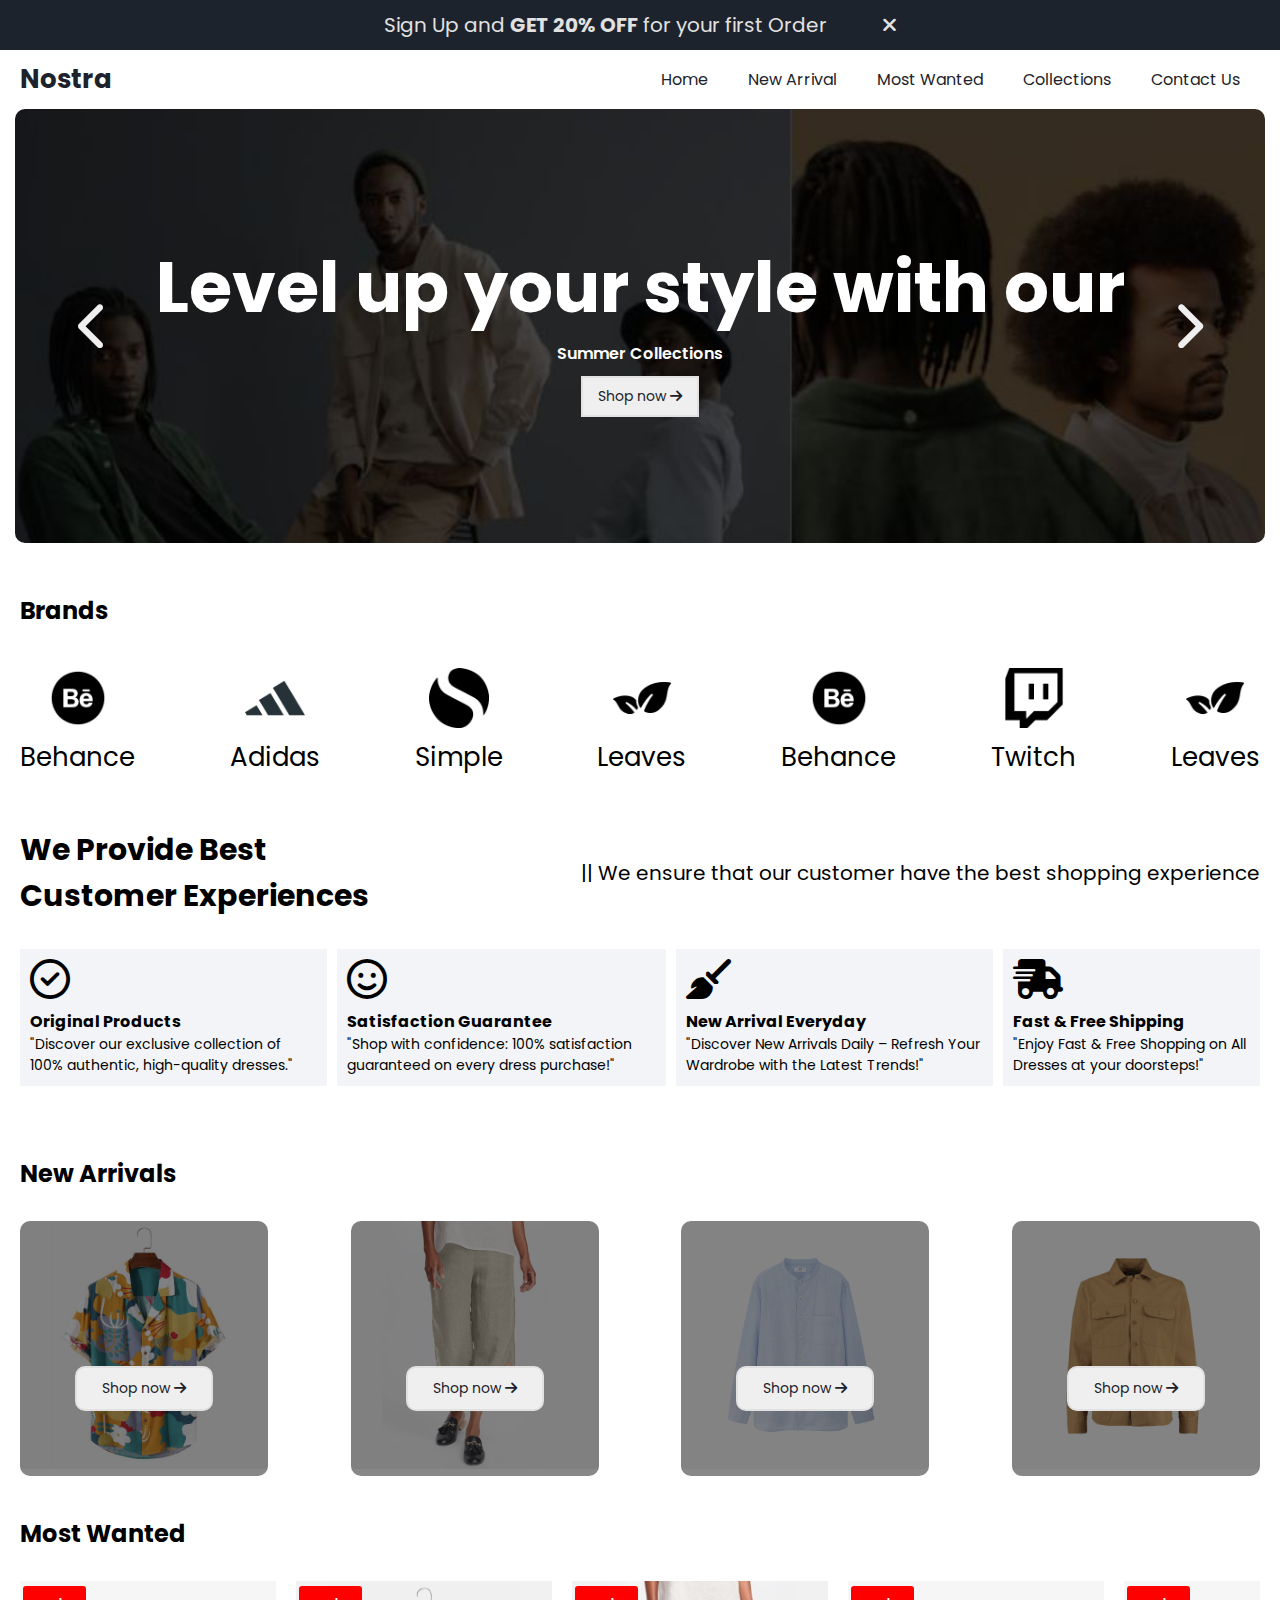
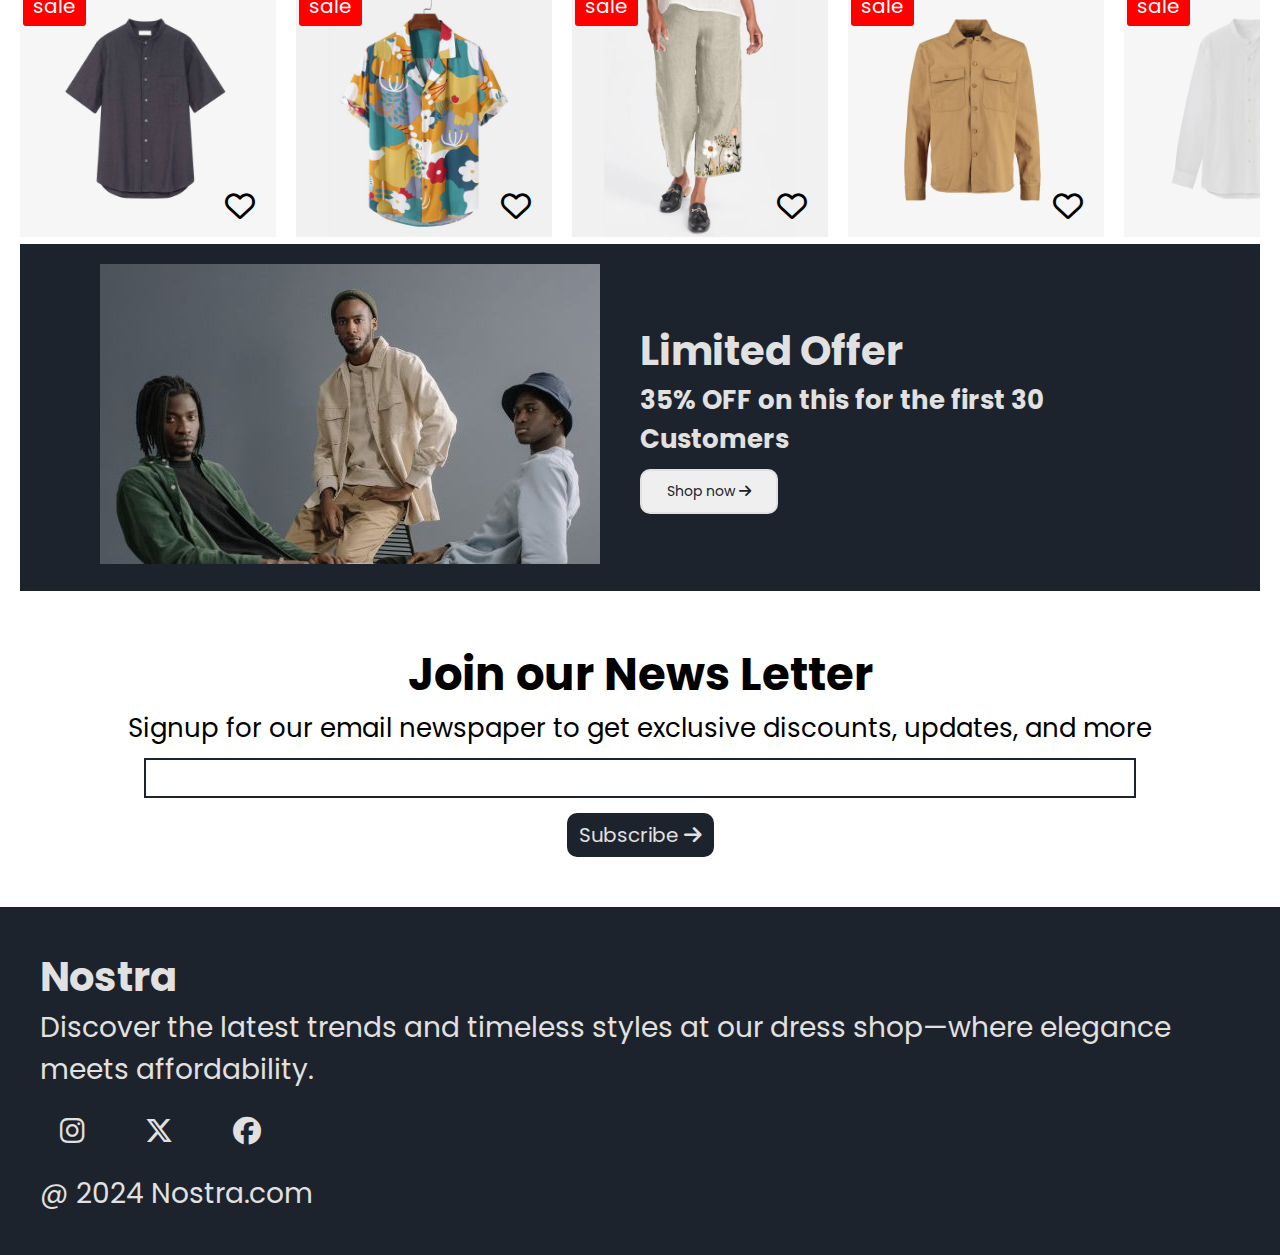
<file: index.html>
<!DOCTYPE html>
<html lang="en">

<head>
    <meta charset="UTF-8">
    <meta name="viewport" content="width=device-width, initial-scale=1.0">
    <title>LifeStyle Shopping</title>
    <!-- css  -->
    <link rel="stylesheet" href="index.css">
    <!-- icon link -->
    <link rel="icon" href="./images/icon-image_Nostra.png">
    <!-- fonts  -->
    <link rel="preconnect" href="https://fonts.googleapis.com">
    <link rel="preconnect" href="https://fonts.gstatic.com" crossorigin>
    <link
        href="https://fonts.googleapis.com/css2?family=Poppins:ital,wght@0,100;0,200;0,300;0,400;0,500;0,600;0,700;0,800;0,900;1,100;1,200;1,300;1,400;1,500;1,600;1,700;1,800;1,900&display=swap"
        rel="stylesheet">
    <!-- fontawesome  -->
    <link rel="stylesheet" href="https://cdnjs.cloudflare.com/ajax/libs/font-awesome/6.5.2/css/all.min.css">
</head>

<body>
    <!-- sidebar  -->
    <div class="sidebar">
        <i class="fa-solid fa-xmark sideclose"></i>
        <ul>
            <li><a href="#">Home</a></li>
            <li><a href="#arrivals">New Arrival</a></li>
            <li><a href="#wanted">Most Wanted</a></li>
            <li><a href="collections.html">Collections</a></li>
            <li><a href="contact.html">Contact Us</a></li>
        </ul>
    </div>
    <!-- Alert -->
    <div class="alert">
        <p class="alert__content">
            Sign Up and <span> GET 20% OFF</span> for your first Order <i class="fa-solid fa-xmark alertclose"></i>
        </p>
    </div>
    <!-- Navbar  -->
    <div class="navbar">
        <h1>
            <a href="index.html" style="text-decoration: none;">Nostra</a>
        </h1>
        <ul>
            <li><a href="#">Home</a></li>
            <li><a href="#arrivals">New Arrival</a></li>
            <li><a href="#wanted">Most Wanted</a></li>
            <li><a href="collections.html">Collections</a></li>
            <li><a href="contact.html">Contact Us</a></li>
        </ul>
        <div class="toggle">
            <i class="fa-solid fa-bars"></i>
        </div>
    </div>
    <!-- slider  -->
    <div class="slider">
        <div class="slider__container">
            <div class="slider__images">
                <div>
                    <img src="./images/slider image.jpg" alt="sliderimage">
                </div>
                <div>
                    <img src="./images/slider image.jpg" alt="sliderimage">
                </div>
                <div>
                    <img src="./images/slider image.jpg" alt="sliderimage">
                </div>
            </div>
            <div class="slider__content">
                <h2>Level up your style with our</h2>
                <p>Summer Collections</p>
                <a href="javascript:void(0)">Shop now <i class="fa-solid fa-arrow-right"></i></a>
            </div>
            <div class="slider__nav">
                <i class="fa-solid fa-chevron-left nav__left"></i>
                <i class="fa-solid fa-chevron-right nav__right"></i>
            </div>
        </div>
    </div>


    <!-- brand -->
    <div class="brand">
        <h2>Brands</h2>
        <div class="brand__boxes">
            <div class="brand__box">
                <img src="./images/behance-brand.png" alt="behance">
                <p>Behance</p>
            </div>
            <div class="brand__box">
                <img src="./images/adidas-brand.png" alt="Adidas">
                <p>Adidas</p>
            </div>
            <div class="brand__box">
                <img src="./images/simple-brand.png" alt="Simple">
                <p>Simple</p>
            </div>
            <div class="brand__box">
                <img src="./images/leaves-brand.png" alt="Leaves">
                <p>Leaves</p>
            </div>
            <div class="brand__box">
                <img src="./images/behance-brand.png" alt="behance">
                <p>Behance</p>
            </div>
            <div class="brand__box">
                <img src="./images/twitch-brand.png" alt="Twitch">
                <p>Twitch</p>
            </div>
            <div class="brand__box">
                <img src="./images/leaves-brands.png" alt="Leaves">
                <p>Leaves</p>
            </div>
        </div>
    </div>

    <!-- Experience  -->
    <div class="experience">
        <div class="experience__header">
            <h2>We Provide Best <br>
                Customer Experiences
            </h2>
            <h3><span>||</span> We ensure that our customer have the best shopping experience</h3>
        </div>
        <div class="experience__boxes">
            <div class="experience__box">
                <i class="fa-regular fa-circle-check"></i>
                <h4>Original Products</h4>
                <p>"Discover our exclusive collection of 100% authentic, high-quality dresses."</p>
            </div>
            <div class="experience__box">
                <i class="fa-regular fa-face-smile"></i>
                <h4>Satisfaction Guarantee</h4>
                <p>"Shop with confidence: 100% satisfaction guaranteed on every dress purchase!"</p>
            </div>
            <div class="experience__box">
                <i class="fa-solid fa-broom"></i>
                <h4>New Arrival Everyday</h4>
                <p>"Discover New Arrivals Daily – Refresh Your Wardrobe with the Latest Trends!"</p>
            </div>
            <div class="experience__box">
                <i class="fa-solid fa-truck-fast"></i>
                <h4>Fast & Free Shipping</h4>
                <p>"Enjoy Fast & Free Shopping on All Dresses at your doorsteps!"</p>
            </div>
        </div>
    </div>

    <!-- new arrivals -->
    <div class="arrivals" id="arrivals">
        <h2>New Arrivals</h2>
        <div class="arrivals__boxes">
            <div class="arrivals__box">
                <img src="./images/new-1.jpg" alt="arrivals">
                <div class="overlay">
                    <a href="javascript:void(0)">Shop now <i class="fa-solid fa-arrow-right"></i></a>
                </div>
            </div>
            <div class="arrivals__box">
                <img src="./images/new-2.jpg" alt="arrivals">
                <div class="overlay">
                    <a href="javascript:void(0)">Shop now <i class="fa-solid fa-arrow-right"></i></a>
                </div>
            </div>
            <div class="arrivals__box">
                <img src="./images/new-3.jpg" alt="arrivals">
                <div class="overlay">
                    <a href="javascript:void(0)">Shop now <i class="fa-solid fa-arrow-right"></i></a>
                </div>
            </div>
            <div class="arrivals__box">
                <img src="./images/new-4.jpg" alt="arrivals">
                <div class="overlay">
                    <a href="javascript:void(0)">Shop now <i class="fa-solid fa-arrow-right"></i></a>
                </div>
            </div>
        </div>
    </div>

    <!-- Wanted  -->
    <div class="wanted" id="wanted">
        <h2>Most Wanted</h2>
        <div class="wanted__boxes">
            <div class="wanted__box">
                <img src="./images/wanted-1.jpg" alt="wanted">
                <p>sale</p>
                <div class="heart">
                    <i class="fa-solid fa-heart fill"></i>
                    <i class="fa-regular fa-heart empty"></i>

                </div>
            </div>
            <div class="wanted__box">
                <img src="./images/new-1.jpg" alt="wanted">
                <p>sale</p>
                <div class="heart">
                    <i class="fa-solid fa-heart fill"></i>
                    <i class="fa-regular fa-heart empty"></i>
                </div>
            </div>
            <div class="wanted__box">
                <img src="./images/new-2.jpg" alt="wanted">
                <p>sale</p>
                <div class="heart">
                    <i class="fa-solid fa-heart fill"></i>
                    <i class="fa-regular fa-heart empty"></i>
                </div>
            </div>
            <div class="wanted__box">
                <img src="./images/new-4.jpg" alt="wanted">
                <p>sale</p>
                <div class="heart">
                    <i class="fa-solid fa-heart fill"></i>
                    <i class="fa-regular fa-heart empty"></i>
                </div>
            </div>
            <div class="wanted__box">
                <img src="./images/wanted-5.jpg" alt="wanted">
                <p>sale</p>
                <div class="heart">
                    <i class="fa-solid fa-heart fill"></i>
                    <i class="fa-regular fa-heart empty"></i>
                </div>
            </div>
            <div class="wanted__box">
                <img src="./images/new-3.jpg" alt="wanted">
                <p>sale</p>
                <div class="heart">
                    <i class="fa-solid fa-heart fill"></i>
                    <i class="fa-regular fa-heart empty"></i>
                </div>
            </div>
            <div class="wanted__box">
                <img src="./images/wanted-7.jpg" alt="wanted">
                <p>sale</p>
                <div class="heart">
                    <i class="fa-solid fa-heart fill"></i>
                    <i class="fa-regular fa-heart empty"></i>
                </div>
            </div>
            <div class="wanted__box">
                <img src="./images/new-2.jpg" alt="wanted">
                <p>sale</p>
                <div class="heart">
                    <i class="fa-solid fa-heart fill"></i>
                    <i class="fa-regular fa-heart empty"></i>
                </div>
            </div>
        </div>
    </div>

    <!-- offer  -->
    <div class="offer">
        <div class="offer__content">
            <div class="offer__left">
                <img src="./images/offer-banner.jpg" alt="offer">
            </div>
            <div class="offer__right">
                <h2>Limited Offer</h2>
                <h3>35% OFF on this for the first 30 Customers</h3>
                <a href="javascript:void(0)">Shop now <i class="fa-solid fa-arrow-right"></i></a>
            </div>
        </div>
    </div>

    <!-- newsletter  -->
    <div class="newsletter">
        <h2>Join our News Letter</h2>
        <h3>Signup for our email newspaper to get exclusive discounts, updates, and more</h3>
        <input type="text">
        <a href="javascript:void(0)">Subscribe<i class="fa-solid fa-arrow-right"></i></a>
    </div>
    <!-- footer  -->
    <div class="footer">
        <h2>Nostra</h2>
        <h3>Discover the latest trends and timeless styles at our dress shop—where elegance meets affordability.</h3>
        <ul>
            <li><a href="javascript:void(0)"><i class="fa-brands fa-instagram"></i></a></li>
            <li><a href="javascript:void(0)"><i class="fa-brands fa-x-twitter"></i></a></li>
            <li><a href="javascript:void(0)"><i class="fa-brands fa-facebook"></i></a></li>
        </ul>
        <h4>@ 2024 Nostra.com</h4>
    </div>

    <!-- external script  -->
    <script src="index.js"></script>
</body>

</html>
</file>
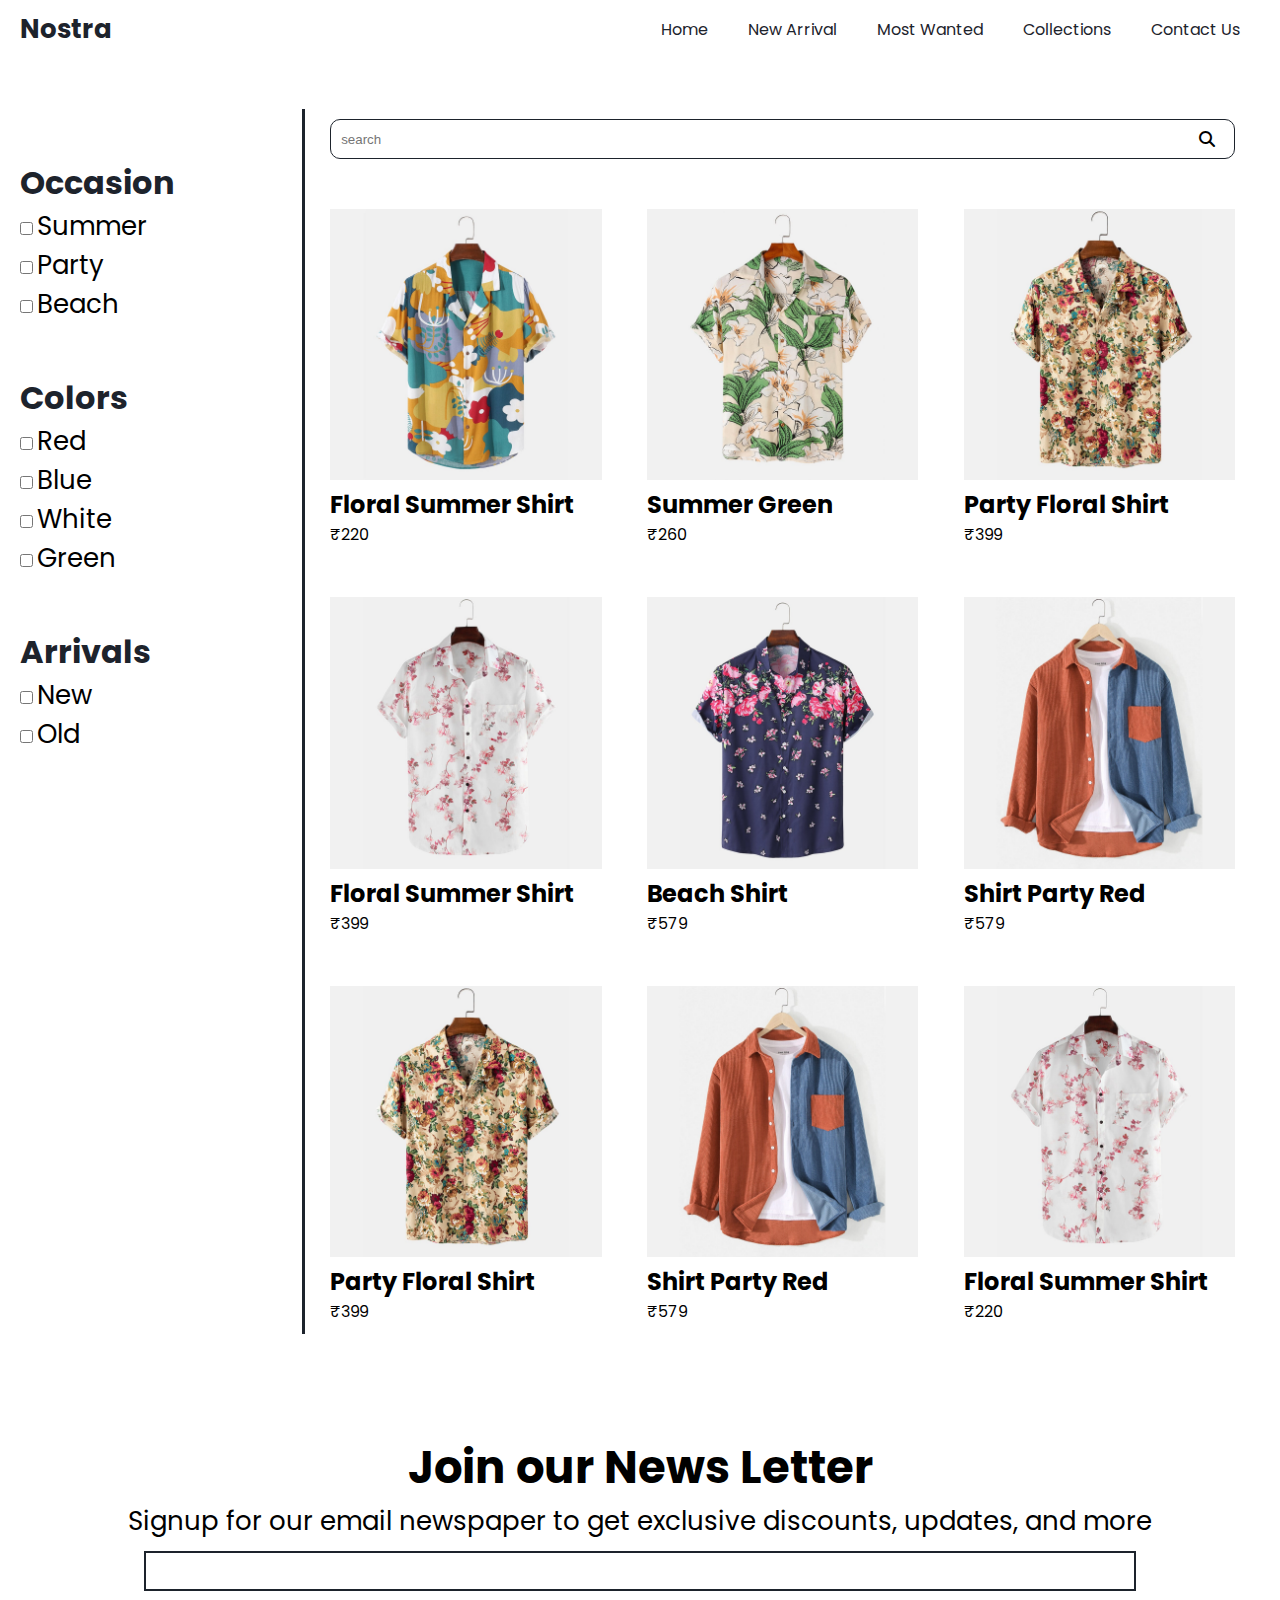
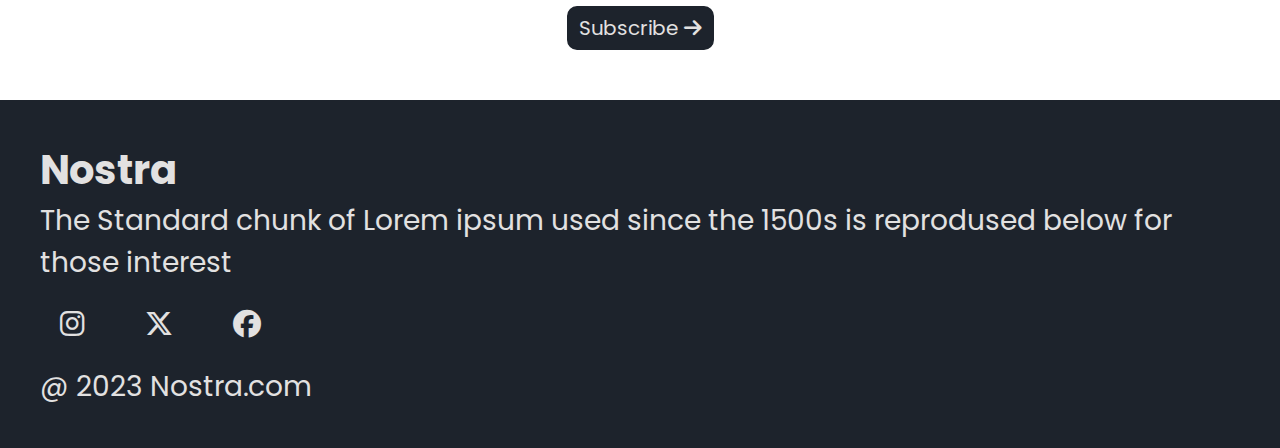
<file: collections.html>
<!DOCTYPE html>
<html lang="en">

<head>
    <meta charset="UTF-8">
    <meta name="viewport" content="width=device-width, initial-scale=1.0">
    <title>Collections</title>
    <!-- css  -->
    <link rel="stylesheet" href="index.css">
    <link rel="stylesheet" href="contact.css">
    <link rel="stylesheet" href="collection.css">
    <!-- icon link -->
    <link rel="icon" href="./images/icon-image_Nostra.png">
    <!-- fonts  -->
    <link rel="preconnect" href="https://fonts.googleapis.com">
    <link rel="preconnect" href="https://fonts.gstatic.com" crossorigin>
    <link
        href="https://fonts.googleapis.com/css2?family=Poppins:ital,wght@0,100;0,200;0,300;0,400;0,500;0,600;0,700;0,800;0,900;1,100;1,200;1,300;1,400;1,500;1,600;1,700;1,800;1,900&display=swap"
        rel="stylesheet">
    <!-- fontawesome  -->
    <link rel="stylesheet" href="https://cdnjs.cloudflare.com/ajax/libs/font-awesome/6.5.2/css/all.min.css">
</head>

<body>
    <!-- sidebar  -->
    <div class="sidebar">
        <i class="fa-solid fa-xmark sideclose"></i>
        <ul>
            <li><a href="index.html">Home</a></li>
            <li><a href="index.html#arrivals">New Arrival</a></li>
            <li><a href="index.html#wanted">Most Wanted</a></li>
            <li><a href="collections.html">Collections</a></li>
            <li><a href="contact.html">Contact Us</a></li>
        </ul>
    </div>
    <!-- Navbar  -->
    <div class="navbar">
        <h1>
            <a href="index.html" style="text-decoration: none;">Nostra</a>
        </h1>
        <ul>
            <li><a href="index.html">Home</a></li>
            <li><a href="index.html#arrivals">New Arrival</a></li>
            <li><a href="index.html#wanted">Most Wanted</a></li>
            <li><a href="collections.html">Collections</a></li>
            <li><a href="contact.html">Contact Us</a></li>
        </ul>
        <div class="toggle">
            <i class="fa-solid fa-bars"></i>
        </div>
    </div>
    <!-- collections -->
    <div class="collections">
        <div class="collections__left">
            <div class="collections__leftone">
                <h2>Occasion</h2>
                <input type="checkbox" id="summer" class="filter-checkbox" data-category="occasion" value="summer">
                <label for="summer">Summer</label> <br>
                <input type="checkbox" id="party" class="filter-checkbox" data-category="occasion" value="party">
                <label for="party">Party</label> <br>
                <input type="checkbox" id="beach" class="filter-checkbox" data-category="occasion" value="beach">
                <label for="beach">Beach</label>
            </div>
            <div class="collections__lefttwo">
                <h2>Colors</h2>
                <input type="checkbox" id="red" class="filter-checkbox" data-category="color" value="red">
                <label for="red">Red</label> <br>
                <input type="checkbox" id="blue" class="filter-checkbox" data-category="color" value="blue">
                <label for="blue">Blue</label> <br>
                <input type="checkbox" id="white" class="filter-checkbox" data-category="color" value="white">
                <label for="white">White</label> <br>
                <input type="checkbox" id="green" class="filter-checkbox" data-category="color" value="green">
                <label for="green">Green</label>
            </div>
            <div class="collections__leftthree">
                <h2>Arrivals</h2>
                <input type="checkbox" id="new" class="filter-checkbox" data-category="arrival" value="new">
                <label for="new">New</label> <br>
                <input type="checkbox" id="old" class="filter-checkbox" data-category="arrival" value="old">
                <label for="old">Old</label>
            </div>
        </div>
        <div class="collections__right">
            <div class="collections__rightinput">
                <input type="text" placeholder="search" id="searchinput">
                <i class="fa-solid fa-magnifying-glass"></i>
            </div>
            <div class="collections__rightboxes">
                <div class="collections__rightbox" data-occasion="summer" data-color="green" data-arrival="new">
                    <div class="collections__rightimg">
                        <img src="./images/new-1.jpg" alt="product">
                    </div>
                    <h2>Floral Summer Shirt</h2>
                    <p>₹220</p>
                </div>
                <div class="collections__rightbox" data-occasion="summer" data-color="green" data-arrival="new">
                    <div class="collections__rightimg">
                        <img src="./images/Summer Green.jpg" alt="product">
                    </div>
                    <h2>Summer Green</h2>
                    <p>₹260</p>
                </div>
                <div class="collections__rightbox" data-occasion="party" data-color="floral" data-arrival="old">
                    <div class="collections__rightimg">
                        <img src="./images/party floral.jpg" alt="product">
                    </div>
                    <h2>Party Floral Shirt</h2>
                    <p>₹399</p>
                </div>
                <div class="collections__rightbox" data-occasion="summer" data-color="floral" data-arrival="old">
                    <div class="collections__rightimg">
                        <img src="./images/Floral summer.jpg" alt="product">
                    </div>
                    <h2>Floral Summer Shirt</h2>
                    <p>₹399</p>
                </div>
                <div class="collections__rightbox" data-occasion="beach" data-color="blue" data-arrival="new">
                    <div class="collections__rightimg">
                        <img src="./images/Beach Shirt.jpg" alt="product">
                    </div>
                    <h2>Beach Shirt</h2>
                    <p>₹579</p>
                </div>
                <div class="collections__rightbox" data-occasion="party" data-color="red" data-arrival="new">
                    <div class="collections__rightimg">
                        <img src="./images/Shirt party.jpg" alt="product">
                    </div>
                    <h2>Shirt Party Red</h2>
                    <p>₹579</p>
                </div>
                <div class="collections__rightbox" data-occasion="party" data-color="floral" data-arrival="old">
                    <div class="collections__rightimg">
                        <img src="./images/party floral.jpg" alt="product">
                    </div>
                    <h2>Party Floral Shirt</h2>
                    <p>₹399</p>
                </div>
                <div class="collections__rightbox" data-occasion="party" data-color="red" data-arrival="new">
                    <div class="collections__rightimg">
                        <img src="./images/Shirt party.jpg" alt="product">
                    </div>
                    <h2>Shirt Party Red</h2>
                    <p>₹579</p>
                </div>
                <div class="collections__rightbox" data-occasion="summer" data-color="floral" data-arrival="new">
                    <div class="collections__rightimg">
                        <img src="./images/Floral summer.jpg" alt="product">
                    </div>
                    <h2>Floral Summer Shirt</h2>
                    <p>₹220</p>
                </div>
                <h3>No More Related Searches<i class="fa-solid fa-face-grin-beam-sweat"></i></h3>
            </div>
        </div>
    </div>

    <!-- newsletter  -->
    <div class="newsletter">
        <h2>Join our News Letter</h2>
        <h3>Signup for our email newspaper to get exclusive discounts, updates, and more</h3>
        <input type="text">
        <a href="javascript:void(0)">Subscribe<i class="fa-solid fa-arrow-right"></i></a>
    </div>
    <!-- footer  -->
    <div class="footer">
        <h2>Nostra</h2>
        <h3>The Standard chunk of Lorem ipsum used since the 1500s is reprodused below for those interest</h3>
        <ul>
            <li><a href="javascript:void(0)"><i class="fa-brands fa-instagram"></i></a></li>
            <li><a href="javascript:void(0)"><i class="fa-brands fa-x-twitter"></i></a></li>
            <li><a href="javascript:void(0)"><i class="fa-brands fa-facebook"></i></a></li>
        </ul>
        <h4>@ 2023 Nostra.com</h4>
    </div>

    <!-- external script  -->
    <script src="collections.js"></script>
</body>

</html>
</file>
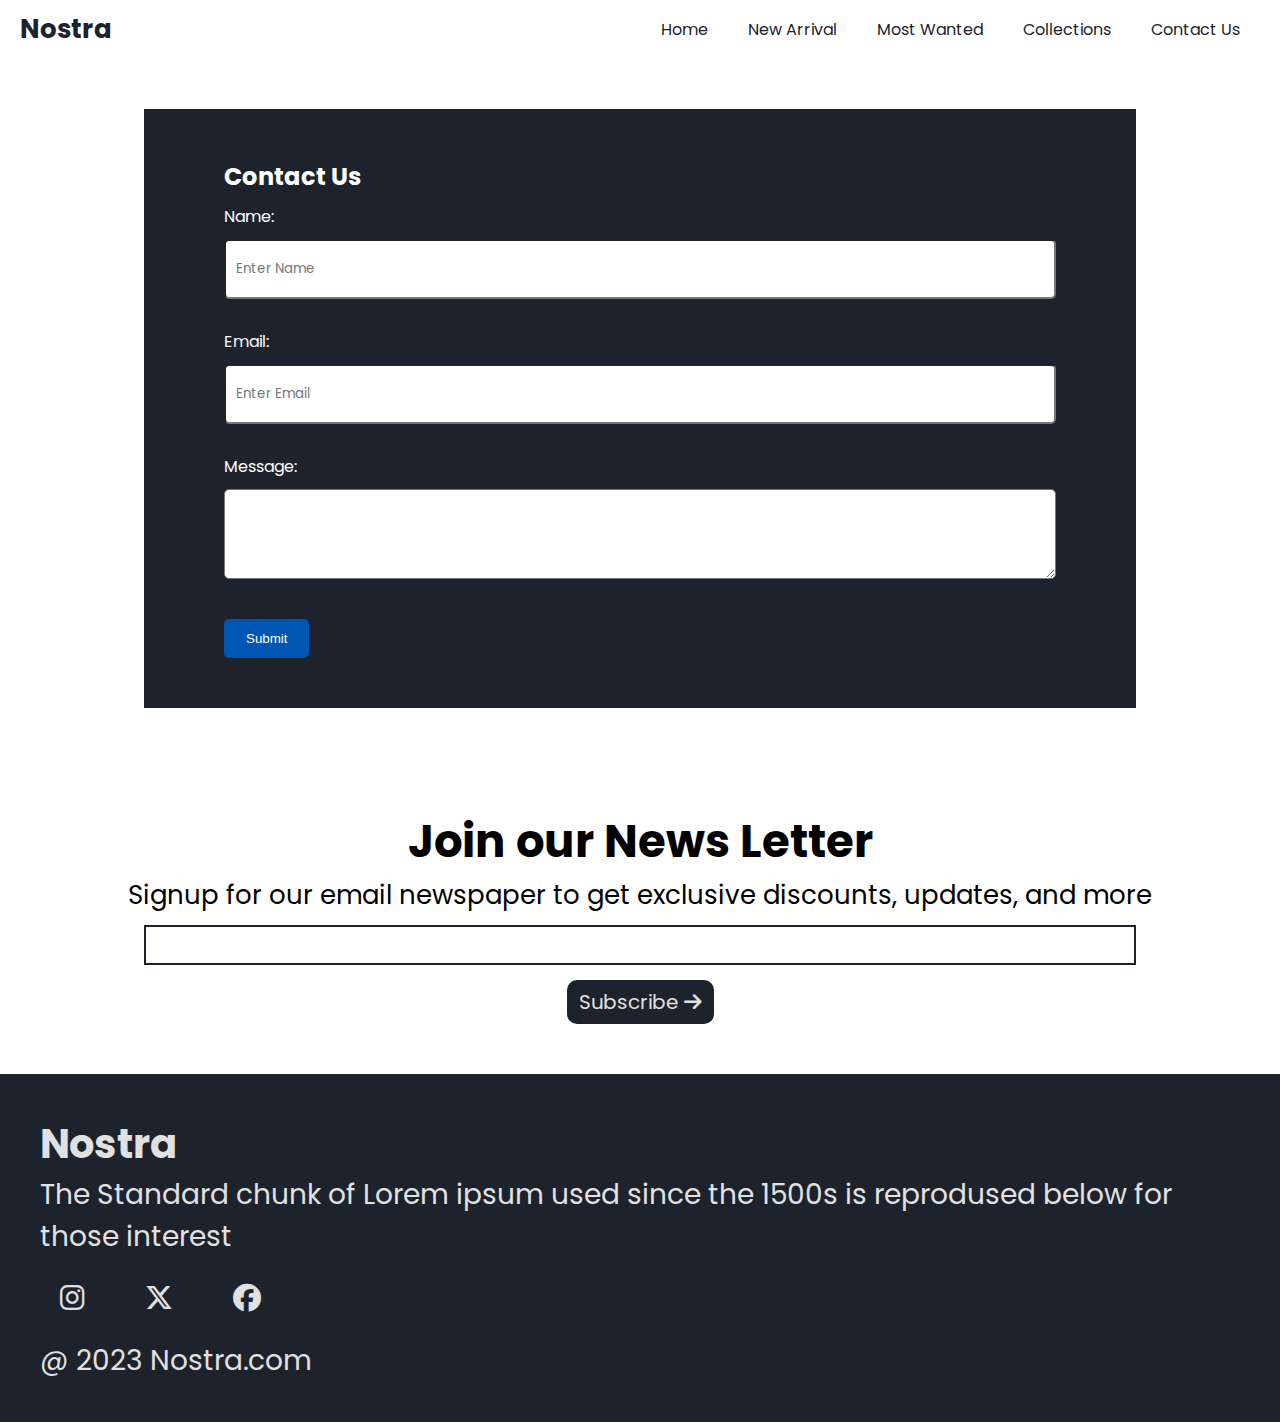
<file: contact.html>
<!DOCTYPE html>
<html lang="en">

<head>
    <meta charset="UTF-8">
    <meta name="viewport" content="width=device-width, initial-scale=1.0">
    <title>Contact</title>
    <!-- css  -->
    <link rel="stylesheet" href="index.css">
    <link rel="stylesheet" href="contact.css">
    <!-- icon link -->
    <link rel="icon" href="./images/contact-icon.png">
    <!-- fonts  -->
    <link rel="preconnect" href="https://fonts.googleapis.com">
    <link rel="preconnect" href="https://fonts.gstatic.com" crossorigin>
    <link
        href="https://fonts.googleapis.com/css2?family=Poppins:ital,wght@0,100;0,200;0,300;0,400;0,500;0,600;0,700;0,800;0,900;1,100;1,200;1,300;1,400;1,500;1,600;1,700;1,800;1,900&display=swap"
        rel="stylesheet">
    <!-- fontawesome  -->
    <link rel="stylesheet" href="https://cdnjs.cloudflare.com/ajax/libs/font-awesome/6.5.2/css/all.min.css">
</head>

<body>
    <!-- sidebar  -->
    <div class="sidebar">
        <i class="fa-solid fa-xmark sideclose"></i>
        <ul>
            <li><a href="index.html">Home</a></li>
            <li><a href="index.html#arrivals">New Arrival</a></li>
            <li><a href="index.html#wanted">Most Wanted</a></li>
            <li><a href="collections.html">Collections</a></li>
            <li><a href="contact.html">Contact Us</a></li>
        </ul>
    </div>
    <!-- Navbar  -->
    <div class="navbar">
        <h1>
            <a href="index.html" style="text-decoration: none;">Nostra</a>
        </h1>
        <ul>
            <li><a href="index.html">Home</a></li>
            <li><a href="index.html#arrivals">New Arrival</a></li>
            <li><a href="index.html#wanted">Most Wanted</a></li>
            <li><a href="collections.html">Collections</a></li>
            <li><a href="contact.html">Contact Us</a></li>
        </ul>
        <div class="toggle">
            <i class="fa-solid fa-bars"></i>
        </div>
    </div>
    <!-- Contact  -->
    <div class="contact">
        <div class="contact__div">
            <h2>Contact Us</h2>
            <label for="namee">Name:</label>
            <input type="text" id="namee" placeholder="Enter Name">
            <p id="nameerror"></p>
            <label for="email">Email:</label>
            <input type="text" id="email" placeholder="Enter Email">
            <p id="emailerror"></p>
            <label for="message">Message:</label>
            <textarea id="message"></textarea>
            <p id="messageerror"></p>
            <button type="button" id="btn">Submit</button>
        </div>
        <div class="contact__popup">
            <div class="popup__box">
                <p>Form Submitted Successfully</p>
            </div>
        </div>
    </div>
    <!-- newsletter  -->
    <div class="newsletter">
        <h2>Join our News Letter</h2>
        <h3>Signup for our email newspaper to get exclusive discounts, updates, and more</h3>
        <input type="text">
        <a href="javascript:void(0)">Subscribe<i class="fa-solid fa-arrow-right"></i></a>
    </div>
    <!-- footer  -->
    <div class="footer">
        <h2>Nostra</h2>
        <h3>The Standard chunk of Lorem ipsum used since the 1500s is reprodused below for those interest</h3>
        <ul>
            <li><a href="javascript:void(0)"><i class="fa-brands fa-instagram"></i></a></li>
            <li><a href="javascript:void(0)"><i class="fa-brands fa-x-twitter"></i></a></li>
            <li><a href="javascript:void(0)"><i class="fa-brands fa-facebook"></i></a></li>
        </ul>
        <h4>@ 2023 Nostra.com</h4>
    </div>

    <!-- external script  -->
    <script src="contact.js"></script>
</body>

</html>
</file>
<file: index.css>
* {
    margin: 0px;
    padding: 0px;
    box-sizing: border-box;
    scroll-behavior: smooth;
}

body {
    font-family: "Poppins", sans-serif;

}

body::-webkit-scrollbar {
    width: 0px;
}

/* sidebar  */
.sidebar {
    width: 60%;
    height: 100vh;
    background-color: #1D232C;
    position: fixed;
    top: 0px;
    z-index: 9999999999;
    padding: 30px;
    margin-left: -100%;
    transition: 1s;
}

.sidebar ul {
    list-style-type: none;
    display: flex;
    flex-direction: column;
    gap: 30px;
    font-size: 20px;
}

.sidebar ul a {
    color: #E2E1E1;
    text-decoration: none;
}

.sidebar ul a:hover {
    text-decoration: underline;
}

.sidebar i {
    color: #E2E1E1;
    text-align: right;
    display: block;
    font-size: 30px;
    cursor: pointer;
}

/* alert  */
.alert {
    background-color: #1D232C;
    color: #E2E1E1;
    text-align: center;
    padding: 10px 0px;
}

.alert .alert__content {
    font-size: 20px;
}

.alert .alert__content span {
    font-weight: 700;
}

.alert .alert__content i {
    cursor: pointer;
    padding-left: 50px;
}

/* Navbar  */
.navbar {
    display: flex;
    justify-content: space-between;
    padding: 10px 20px;
    align-items: center;
    position: sticky;
    top: 0px;
    z-index: 99999999;
    background-color: #ffffff;
}

.navbar ul {
    display: flex;
    justify-content: space-between;
    list-style-type: none;
    gap: 40px;
    padding-right: 20px;
}

.navbar a {
    text-decoration: none;
    color: #1D232C;
}

.navbar a:hover {
    text-decoration: underline;
}

.navbar h1 {
    color: #1D232C;
    font-size: 26px;
}

.navbar .toggle {
    display: none;
    cursor: pointer;
}

/* Slider  */
.slider {
    padding: 0px 15px;
}

.slider .slider__container {
    width: 100%;
    overflow: hidden;
    border-radius: 10px;
    position: relative;
}

.slider .slider__images {
    display: flex;
    overflow: hidden;
    border-radius: 5px;
    transition: 1s;
}

.slider .slider__images img {
    width: 100vw;
    height: 100%;
}

.slider .slider__content {
    width: 100%;
    height: 100%;
    position: absolute;
    top: 0px;
    display: flex;
    flex-direction: column;
    justify-content: center;
    align-items: center;
    z-index: 99;
}

.slider .slider__content h2 {
    color: white;
    font-size: 70px;
}

.slider .slider__content p {
    color: white;
    font-size: 16px;
    font-weight: 600;
}

.slider .slider__content a {
    background-color: #EFEFEF;
    color: #1D232C;
    text-decoration: none;
    font-size: 14px;
    padding: 8px 15px;
    margin-top: 10px;
    border: solid 2px #E2E1E1;
}

.slider .slider__content a:hover {
    background-color: transparent;
    color: #E2E1E1;
}

.slider .slider__nav {
    width: 100%;
    height: 100%;
    position: absolute;
    top: 0px;
    display: flex;
    align-items: center;
}

.slider .slider__nav i {
    color: #EFEFEF;
    font-size: 50px;
    cursor: pointer;
}

.slider .slider__nav .nav__left {
    color: #EFEFEF;
    font-size: 50px;
    position: absolute;
    left: 5%;
    z-index: 999;
}

.slider .slider__nav .nav__right {
    color: #EFEFEF;
    font-size: 50px;
    position: absolute;
    right: 5%;
    z-index: 999;
}

/* brand  */
.brand {
    padding: 50px 20px;
}

.brand .brand__boxes {
    display: flex;
    justify-content: space-between;
    padding: 40px 0px 0px 0px;
    overflow-x: scroll;
}

.brand .brand__boxes::-webkit-scrollbar {
    width: 0px;
}

.brand .brand__boxes p {
    font-size: 26px;
}

.brand .brand__box {
    display: flex;
    flex-direction: column;
    align-items: center;
    gap: 10px;
}

.brand .brand__boxes img {
    width: 60px;
}

/* experience  */
.experience {
    padding: 0px 20px;
}

.experience .experience__header {
    display: flex;
    width: 100%;
    align-items: center;
}

.experience .experience__header h2 {
    width: 45%;
    font-size: 30px;
}

.experience .experience__header h3 {
    width: 55%;
    font-size: 20px;
    font-weight: 400;
    text-align: right;
}

.experience .experience__boxes {
    display: flex;
    gap: 10px;
    padding: 30px 0px;
}

.experience .experience__box {
    background-color: #F2F4F7;
    padding: 10px;
}

.experience .experience__box i {
    font-size: 40px;
    padding-bottom: 10px;
}

.experience .experience__box p {
    font-size: 14px;
}

/* arrivals */
.arrivals {
    padding: 40px 20px;
}

.arrivals .arrivals__boxes {
    display: flex;
    justify-content: space-between;
    padding-top: 30px;
}

.arrivals .arrivals__box {
    width: 20%;
    border-radius: 10px;
    overflow: hidden;
    position: relative;
}

.arrivals .arrivals__box img {
    width: 100%;
}

.arrivals .arrivals__box .overlay {
    width: 100%;
    height: 100%;
    background-color: rgba(0, 0, 0, 0.466);
    position: absolute;
    top: 0px;
    display: flex;
    align-items: center;
    justify-content: center;
}

.arrivals .arrivals__box a {
    background-color: #EFEFEF;
    color: #1D232C;
    text-decoration: none;
    font-size: 14px;
    padding: 10px 25px;
    margin-top: 80px;
    border: solid 2px #E2E1E1;
    border-radius: 10px;
}

.arrivals .arrivals__box a:hover {
    background-color: transparent;
    color: #E2E1E1;
}

/* wanted  */
.wanted {
    padding: 0px 20px;
}

.wanted .wanted__boxes {
    display: flex;
    gap: 20px;
    overflow-x: scroll;
    padding: 30px 0px 0px 0px;
}

.wanted .wanted__boxes::-webkit-scrollbar {
    width: 0px;
}

.wanted .wanted__box img {
    width: 20vw;
}

.wanted .wanted__box p {
    background-color: #FF0000;
    color: white;
    width: max-content;
    padding: 5px 10px;
    border-radius: 3px;
    font-size: 20px;
    position: absolute;
    top: 2%;
    left: 1%;
}

.wanted .wanted__box {
    position: relative;
}

.wanted .heart {
    position: absolute;
    bottom: 20%;
    right: 20%;
}

.wanted .heart i {
    position: absolute;
    top: 0px;
    font-size: 30px;
}

.wanted .heart .fill {
    position: absolute;
    top: 0px;
    color: #F44336;
    display: none;
}

/* .wanted .heart:hover{
    .fill{
        display: block;
    }
    .empty{
        display: none;
    }
} */

/* offer  */
.offer {
    padding: 0px 20px;
}

.offer .offer__content {
    background-color: #1D232C;
    padding: 20px 80px;
    display: flex;
    align-items: center;
    justify-content: space-between;
}

.offer .offer__left {
    width: 100%;
}

.offer .offer__right {
    width: 100%;
    color: #E2E1E1;
}

.offer .offer__right h2 {
    font-size: 40px;
}

.offer .offer__right h3 {
    font-size: 26px;
}

.offer .offer__right a {
    background-color: #EFEFEF;
    color: #1D232C;
    text-decoration: none;
    font-size: 14px;
    padding: 10px 25px;
    margin-top: 10px;
    border: solid 2px #E2E1E1;
    border-radius: 10px;
    display: inline-block;
}

.offer .offer__right a:hover {
    background-color: transparent;
    color: #E2E1E1;
}

/* newsletter */
.newsletter {
    padding: 50px 20px;
    text-align: center;
}

.newsletter h2 {
    font-size: 45px;
}

.newsletter h3 {
    font-size: 26px;
    font-weight: 400;
}

.newsletter input {
    display: block;
    width: 80%;
    height: 40px;
    border: solid 2px #1D232C;
    margin: 10px auto;
}

.newsletter a {
    background-color: #1D232C;
    color: #E2E1E1;
    text-decoration: none;
    font-size: 20px;
    padding: 5px 10px;
    margin-top: 5px;
    border: solid 2px #1D232C;
    border-radius: 10px;
    display: inline-block;
}

.newsletter a:hover {
    background-color: transparent;
    color: #1D232C;
}

.newsletter a i {
    padding-left: 5px;
}

/* footer  */
.footer {
    background-color: #1D232C;
    padding: 40px;
    color: #E2E1E1;
}

.footer h2 {
    font-size: 40px;
}

.footer h3 {
    font-size: 28px;
    font-weight: 400;
}

.footer h4 {
    font-size: 28px;
    font-weight: 400;
}

.footer a {
    font-size: 28px;
    font-weight: 400;
    text-decoration: none;
    color: #E2E1E1;
}

.footer ul {
    list-style-type: none;
    display: flex;
    gap: 60px;
    padding: 20px;
}

/* Responsive-media Quries */
@media(max-width:1200px) {
    .slider .slider__content h2 {
        color: white;
        font-size: 50px;
    }

    .offer .offer__content {
        background-color: #1D232C;
        padding: 20px 80px;
        display: flex;
        align-items: center;
        justify-content: space-between;
        gap: 30px;
    }

    .footer h3 {
        font-size: 24px;
        font-weight: 400;
    }

}

@media(max-width:1000px) {
    .offer .offer__right h3 {
        font-size: 22px;
    }

    .newsletter h3 {
        font-size: 20px;
        font-weight: 400;
    }
}

@media(max-width:990px) {
    .navbar ul {
        display: flex;
        justify-content: space-between;
        list-style-type: none;
        gap: 40px;
        padding-right: 20px;
        display: none;
    }

    .brand h2 {
        font-size: 30px;
    }

    .brand .brand__boxes p {
        font-size: 20px;
    }

    .experience .experience__header {
        display: flex;
        width: 100%;
        align-items: center;
        flex-direction: column;
        text-align: center;
    }

    .experience .experience__header h3 {
        width: 55%;
        font-size: 20px;
        font-weight: 400;
        text-align: center;
    }

    .experience .experience__header h3 span {
        display: none;
    }

    .experience .experience__box {
        background-color: #F2F4F7;
        padding: 10px;
        width: 48%;
    }

    .experience .experience__boxes {
        display: flex;
        gap: 10px;
        padding: 30px 0px;
        flex-wrap: wrap;
        justify-content: space-between;
    }

    .arrivals h2 {
        font-size: 30px;
    }

    .wanted h2 {
        font-size: 30px;
    }

    .offer .offer__content {
        background-color: #1D232C;
        padding: 20px 80px;
        display: flex;
        align-items: center;
        justify-content: center;
        gap: 30px;
        flex-direction: column;
    }

    .offer .offer__left {
        width: max-content;
    }

    .offer .offer__right {
        width: 100%;
        color: #E2E1E1;
        text-align: center;
    }

    .offer .offer__right h2 {
        font-size: 35px;
    }

    .footer h2 {
        font-size: 35px;
    }

    .footer h3 {
        font-size: 20px;
        font-weight: 400;
    }

    .footer h4 {
        font-size: 20px;
        font-weight: 400;
    }

    .slider .slider__nav {
        width: 100%;
        height: 100%;
        position: absolute;
        top: unset;
        display: flex;
        align-items: end;
        bottom: 20%;
    }

    .arrivals .arrivals__box a {
        background-color: #EFEFEF;
        color: #1D232C;
        text-decoration: none;
        font-size: 14px;
        padding: 5px 10px;
        margin-top: 80px;
        border: solid 2px #E2E1E1;
        border-radius: 10px;
    }

    .arrivals .arrivals__box {
        width: 24%;
        border-radius: 10px;
        overflow: hidden;
        position: relative;
    }

    .experience .experience__header h2 br {
        display: none;
    }

    .experience .experience__header h2 {
        width: 100%;
        font-size: 30px;
    }

    .experience .experience__header h3 {
        width: 100%;
        font-size: 20px;
        font-weight: 400;
        text-align: center;
    }

    .wanted .wanted__box img {
        width: 30vw;
    }

    .navbar .toggle {
        display: block;
        font-size: 30px;
    }

    .navbar h1 {
        color: #1D232C;
        font-size: 40px;
    }
}

@media(max-width:800px) {
    .slider .slider__content h2 {
        color: white;
        font-size: 40px;
    }
}

@media(max-width:700px) {
    .brand .brand__boxes {
        display: flex;
        justify-content: space-between;
        padding: 40px 0px 0px 0px;
        overflow-x: scroll;
        gap: 50px;
    }

    .arrivals .arrivals__boxes {
        display: flex;
        justify-content: space-between;
        padding-top: 30px;
        overflow-x: scroll;
        gap: 10px;
    }

    .arrivals .arrivals__box {
        width: unset;
        border-radius: 10px;
        overflow: unset;
        position: relative;
    }

    .arrivals .arrivals__box img {
        width: 30vw;
    }
}

@media(max-width:600px) {
    .alert .alert__content {
        font-size: 16px;
    }

    .alert .alert__content i {
        cursor: pointer;
        padding-left: 15px;
    }

    .slider .slider__content h2 {
        color: white;
        font-size: 30px;
    }

    .slider .slider__content a {
        background-color: #EFEFEF;
        color: #1D232C;
        text-decoration: none;
        font-size: 14px;
        padding: 8px 15px;
        margin-top: 10px;
        border: solid 2px #E2E1E1;
        display: none;
    }

    .slider .slider__nav i {
        color: #EFEFEF;
        font-size: 30px !important;
        cursor: pointer;
    }

    .slider .slider__nav {
        width: 100%;
        height: 100%;
        position: absolute;
        top: 0px;
        display: flex;
        align-items: center;
        bottom: unset;
    }

    .wanted .heart i {
        position: absolute;
        top: 0px;
        font-size: 22px;
    }

    .wanted .heart {
        position: absolute;
        bottom: 23%;
        right: 20%;
    }

    .offer .offer__left {
        width: 100%;
    }

    .offer .offer__left img {
        width: 100%;
    }

    .offer .offer__content {
        background-color: #1D232C;
        padding: 50px 30px;
        display: flex;
        align-items: center;
        justify-content: center;
        gap: 30px;
        flex-direction: column;
    }

    .sidebar {
        width: 80%;
    }
}

@media(max-width:550px) {
    .slider .slider__content h2 {
        color: white;
        font-size: 22px;
    }

    .newsletter h2 {
        font-size: 35px;
        line-height: 30px;
        padding-bottom: 20px;
    }

    .newsletter h3 {
        font-size: 18px;
        font-weight: 400;
    }

    .arrivals .arrivals__box img {
        width: 50vw;
    }

    .wanted .wanted__box img {
        width: 50vw;
    }

}

@media(max-width:430px) {
    .alert .alert__content {
        font-size: 12px;
    }

    .slider .slider__nav i {
        color: #EFEFEF;
        font-size: 20px !important;
        cursor: pointer;
    }

    .footer {
        background-color: #1D232C;
        padding: 20px;
        color: #E2E1E1;
    }

    .offer .offer__content {
        background-color: #1D232C;
        padding: 50px 15px;
        display: flex;
        align-items: center;
        justify-content: center;
        gap: 30px;
        flex-direction: column;
    }

    .slider .slider__nav {
        width: 100%;
        height: 100%;
        position: absolute;
        top: unset;
        display: flex;
        align-items: end;
        justify-content: center;
        bottom: 20%;
    }

    .slider .slider__images img {
        width: 100vw;
        height: 30vh;
        object-fit: cover;
    }

    .slider .slider__nav .nav__left {
        color: #EFEFEF;
        font-size: 50px;
        position: absolute;
        left: 35%;
        z-index: 999;
    }

    .slider .slider__nav .nav__right {
        color: #EFEFEF;
        font-size: 50px;
        position: absolute;
        right: 35%;
        z-index: 999;
    }

    .experience .experience__box {
        background-color: #F2F4F7;
        padding: 10px;
        width: 100%;
    }

    .experience .experience__header h2 {
        width: 100%;
        font-size: 27px;
        line-height: 30px;
        text-align: left;
    }

    .experience .experience__header h3 {
        width: 100%;
        font-size: 20px;
        font-weight: 400;
        text-align: center;
        display: none;
    }
}
</file>
<file: contact.css>
.contact {
    padding: 50px 20px;
    position: relative;
}

.contact .contact__div {
    width: 80%;
    background-color: #1D232C;
    color: #FFFFFF;
    margin: 0px auto;
    padding: 50px 80px;
}

.contact .contact__div input {
    width: 100%;
    display: block;
    height: 60px;
    padding: 0px 10px;
    border-radius: 5px;
    outline: none;
    font-family: "Poppins", sans-serif;
}

.contact .contact__div textarea {
    width: 100%;
    display: block;
    height: 90px;
    padding: 10px;
    border-radius: 5px;
    outline: none;
    font-family: "Poppins", sans-serif;
}

.contact .contact__div label {
    padding: 10px 0px;
    display: inline-block;
}

.contact .contact__div input::placeholder {
    font-family: "Poppins", sans-serif;
}

.contact button {
    background-color: #0056B3;
    color: #FFFFFF;
    border: solid 2px #0056B3;
    padding: 10px 20px;
    border-radius: 5px;
    margin-top: 20px;
    cursor: pointer;
}

.contact button:hover {
    background-color: transparent;
}

.contact p {
    padding: 10px 0px;
}

.contact .contact__popup {
    position: absolute;
    top: 20%;
    left: 0px;
    right: 0px;
    margin: auto;
    width: max-content;
    height: max-content;
    background-color: green;
    color: white;
    padding: 20px 15px;
    display: none;
}

@media(max-width:600px) {
    .contact .contact__div {
        width: 90%;
        background-color: #1D232C;
        color: #FFFFFF;
        margin: 0px auto;
        padding: 50px 80px;
    }

    .contact .contact__div {
        width: 90%;
        background-color: #1D232C;
        color: #FFFFFF;
        margin: 0px auto;
        padding: 50px;
    }
}

@media(max-width:500px) {
    .contact .contact__div input {
        width: 100%;
        display: block;
        height: 40px;
        padding: 0px 10px;
        border-radius: 5px;
        outline: none;
        font-family: "Poppins", sans-serif;
    }

    .contact .contact__div {
        width: 90%;
        background-color: #1D232C;
        color: #FFFFFF;
        margin: 0px auto;
        padding: 30px;
    }

    .contact .contact__div {
        width: 100%;
        background-color: #1D232C;
        color: #FFFFFF;
        margin: 0px auto;
        padding: 30px;
    }
}
</file>
<file: collection.css>
.collections {
    display: flex;
    padding: 50px 20px;
}

.collections .collections__left {
    border-right: solid 3px #1D232C;
    width: 23%;
}

.collections .collections__left h2 {
    font-size: 32px;
    margin-top: 50px;
    color: #1D232C;
}

.collections .collections__left label {
    font-size: 26px;
}

.collections .collections__right {
    width: 77%;
    padding: 10px 25px;
}

.collections .collections__rightinput {
    position: relative;
}

.collections .collections__rightinput input {
    width: 100%;
    border-radius: 10px;
    height: 40px;
    padding: 0px 10px;
    border: solid 1px #1D232C;
    outline: none;
}

.collections .collections__rightinput i {
    position: absolute;
    right: 20px;
    top: 0px;
    bottom: 0px;
    margin: auto;
    width: max-content;
    height: max-content;
}

.collections .collections__rightboxes {
    display: flex;
    justify-content: space-between;
    flex-wrap: wrap;
}

.collections .collections__rightbox {
    width: 30%;
    padding-top: 50px;
}

.collections .collections__rightbox .collections__rightimg {
    width: 100%;
}

.collections .collections__rightbox .collections__rightimg img {
    width: 100%;
}

.collections .collections__rightboxes h3 {
    text-align: center;
    width: 100%;
    padding: 20px 0px 0px 0px;
    display: none;
}

/* Responsive media */

@media(max-width:990px) {
    .collections {
        display: flex;
        padding: 50px 20px;
        flex-direction: column;
    }

    .collections .collections__left {
        border-right: none;
        width: 100%;
        display: flex;
        justify-content: space-around;
    }

    .collections .collections__right {
        width: 100%;
        padding: 10px 25px;
    }

    .collections .collections__left h2 {
        font-size: 32px;
        margin-top: 0px;
        color: #1D232C;
    }
}

@media(max-width:800px) {
    .collections .collections__rightbox {
        width: 48%;
        padding-top: 50px;
    }
}

@media(max-width:600px) {
    .collections .collections__rightbox h2 {
        font-size: 20px;
    }

    .collections .collections__left h2 {
        font-size: 26px;
        margin-top: 0px;
        color: #1D232C;
    }

    .collections .collections__left label {
        font-size: 22px;
    }

    .collections .collections__right {
        width: 100%;
        padding: 20px 0px;
    }

    .collections .collections__left {
        border-right: none;
        width: 100%;
        display: flex;
        justify-content: space-between;
    }
}

@media(max-width:500px) {
    .collections .collections__rightbox {
        width: 100%;
        padding-top: 50px;
    }

    .collections .collections__rightbox h2 {
        font-size: 30px;
    }

    .collections .collections__rightbox p {
        font-size: 30px;
    }

    .collections .collections__left {
        border-right: none;
        width: 100%;
        display: flex;
        justify-content: space-between;
        gap: 20px;
        flex-wrap: wrap;
        padding: 0px 20px;
    }

}
</file>
